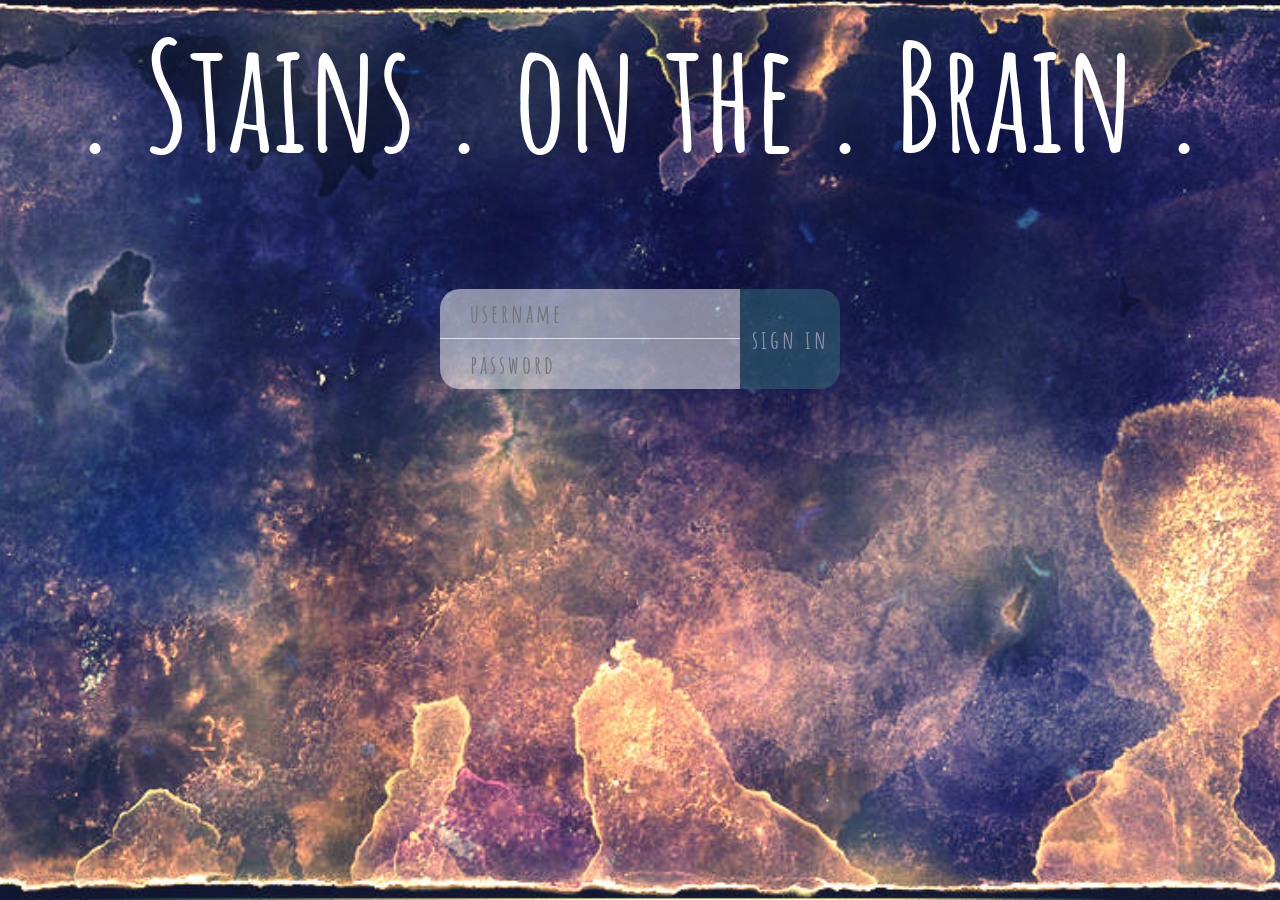
<file: public/pages/login.html>
<html lang="en">
	<head>
		<meta charset="UTF-8" />
		
		<title>Login</title>
		
		<link rel="stylesheet" type="text/css" href="../styles/loginstyle.css" />
		<link href='http://fonts.googleapis.com/css?family=Amatic+SC' rel='stylesheet' type='text/css'>
			<link href='http://fonts.googleapis.com/css?family=Josefin+Sans' rel='stylesheet' type='text/css'>
			
			</head>
			<body>
				<h1>
				. Stains . on the . Brain .
				</h1>
				<div class="background-image"></div>
				
					<form class="form-5 clearfix">

						<p>
						<input type="text" id="login" name="login" placeholder="username"  ng-model="usr">
						<input type="password" name="password" id="password" ng-model="pwd" placeholder="password">
						</p>

						<button type="submit" name="submit" ng-click="submit()">
						<i class="icon-arrow-right"></i>
						<span>sign in</span>
						</button>
						

					</form>​​​​
				
			</div>
			
		</body>
	</html>
</file>
<file: public/styles/loginstyle.css>
body {

    background: #eedfcc url(../images/bg2.jpg) no-repeat center top;
    webkit-background-size: cover;
    background-size: cover;

    }

h1{
    font-family:'Amatic SC', cursive;
    font-size: 150px;
    color: #fff;
    text-align: center;
  }

*,
*:after,
*:before {
    -webkit-box-sizing: border-box;
    -moz-box-sizing: border-box;
    -ms-box-sizing: border-box;
    -o-box-sizing: border-box;
    box-sizing: border-box;
    padding: 0;
    margin: 0;
}

.clearfix:after {
    content: "";
    display: table;
    clear: both;
}



.form-5 {
    /* Size and position */
    width: 400px;
    margin: 100px auto 30px;
    position: relative;

  
   
}

.form-5 p {
    width: 75%;
    float: left;
  
}

.form-5 input[type=text],
.form-5 input[type=password] {
    /* Size and position */
    width: 100%;
    height: 50px;
    padding: 0 20px;

    /* Styles */
    border: none; /* Remove the default border */
    background: white; /* Fallback */
    background: rgba(255,255,255,0.5);
    

    /* Font styles */
    font-family: 'Amatic SC', sans-serif;
    font-weight: bold;
    text-indent: 10px;
    color: #34495e;
   
    letter-spacing: 3px;
    font-size: 25px;       
}

.form-5 input[type=text] {
  
    border-bottom: 1px solid rgba(255,255,255,0.7);
    border-radius:20px 0px 0 0;
}

.form-5 input[type=password] {
    border-radius: 0 0 0px 20px;
}

.form-5 input[type=text]:hover,
.form-5 input[type=password]:hover,
.form-5 input[type=text]:focus,
.form-5 input[type=password]:focus
{
    background: rgba(255,255,255,0.7);
    outline: none;
}



.form-5 button {
    /* Size and position */
    width: 25%;
    height: 100px;
    float: left;
    position: relative;
    overflow: hidden;
    border-radius: 0px 20px 20px 0px;
    border: none;
    background-color: #336e7b;
    opacity: 0.5;
    
   
    cursor: pointer;  
   
}

.form-5 button span {
    display: block;
    color: #fff;
    font-family: 'Amatic SC', sans-serif; 
    font-size: 25px;
    letter-spacing: 3px;
   font-weight: bold;
}

.form-5 button:hover,
.form-5 button:focus{
     background: rgba(27,163,156,0.9);
    outline: none; 
}
</file>
